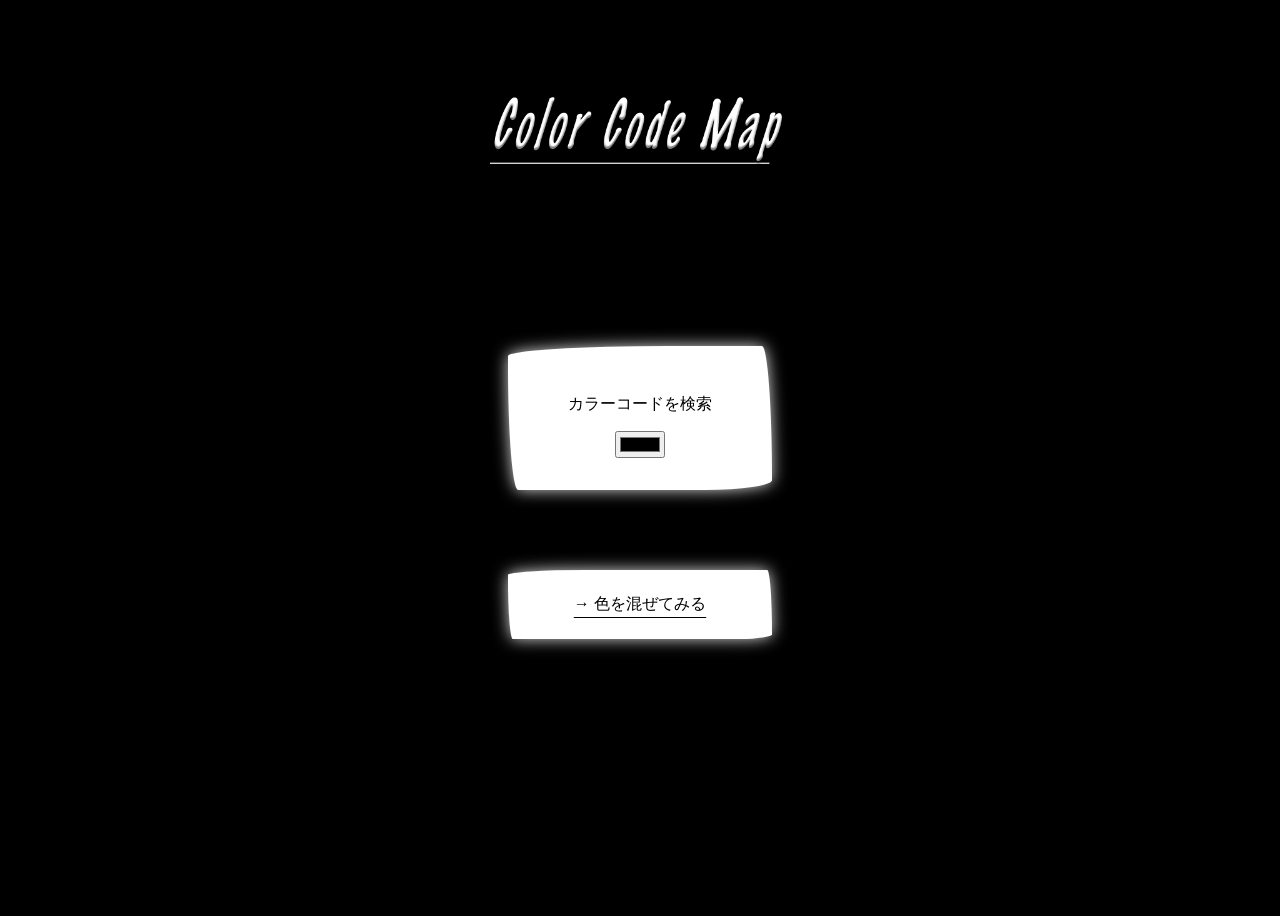
<file: index.html>
<!DOCTYPE html>
<html lang="ja">


<head>
  <meta charset="UTF-8">
  <meta name="viewport" content="width=device-width, initial-scale=1.0">
  <title>Color Picker | カラーピッカー</title>
  <link rel="stylesheet" href="./assets/css/style.css">
</head>


<body>
  <header>
    <img src="./assets/images/parts/header.png" alt="header-image">
</header>


  <main>
    <div class="main-container">
      <div class="colorPicker">
        <p id="colorText">カラーコードを検索</p>
        <input id="colorPicker" type="color">
        <button id="copyButton" class="copy-btn">カラーコードをコピーする</button>
      </div>
      <div class="mix-btn">
        <a href="./mix-color/index.html"><p class="btn-txt">→ 色を混ぜてみる</p></a>
      </div>
    </div>
  </main>


  <footer>

  </footer>

  <script src="./assets/js/main.js" defer></script>
</body>


</html>
</file>
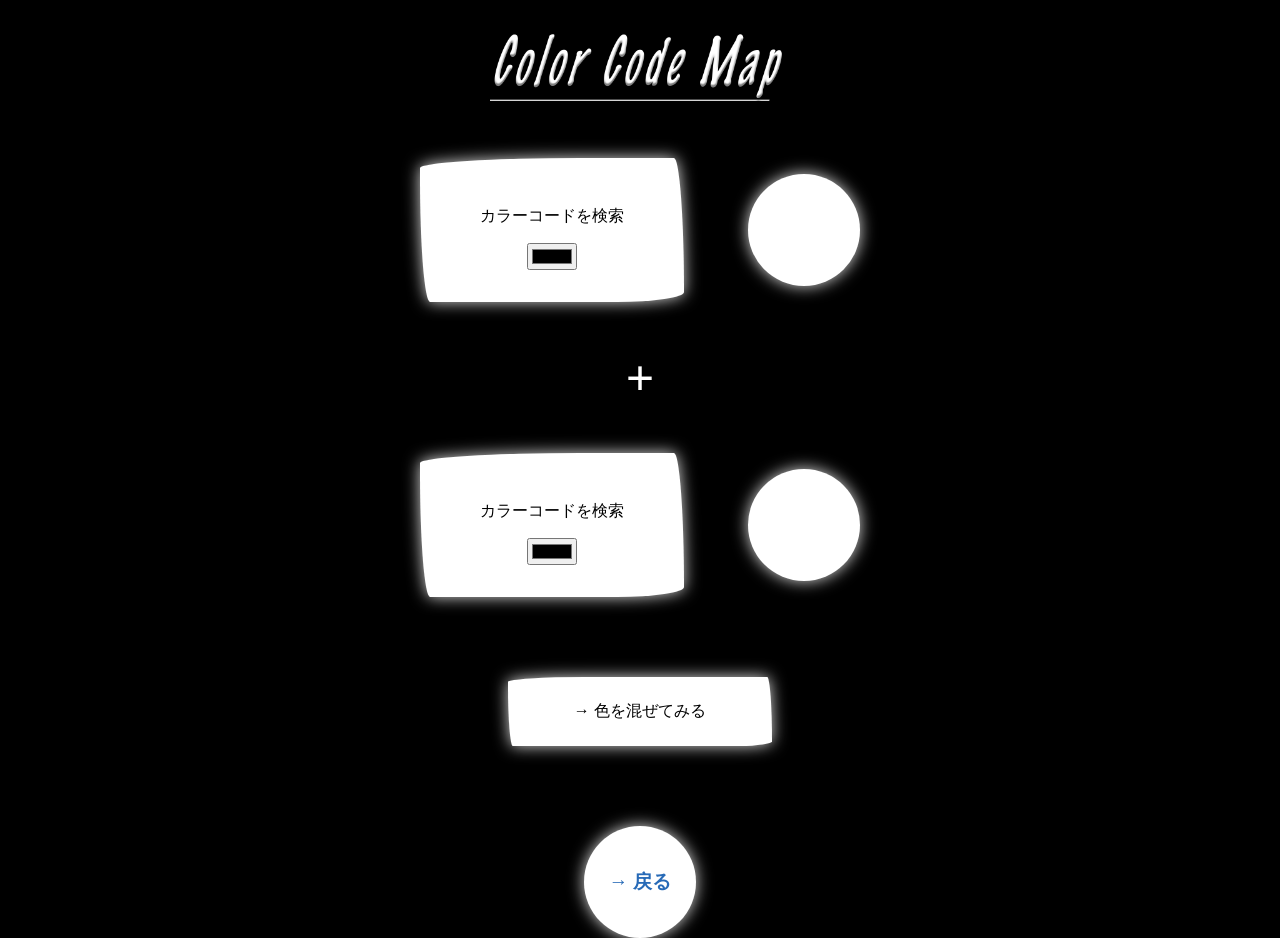
<file: mix-color/index.html>
<!DOCTYPE html>
<html lang="ja">


<head>
  <meta charset="UTF-8">
  <meta name="viewport" content="width=device-width, initial-scale=1.0">
  <title>Color Picker | カラーピッカー</title>
  <link rel="stylesheet" href="../assets/css/style.css">
</head>


<body>
  <header>
    <img src="../assets/images/parts/header.png" alt="header-image">
  </header>


  <main>
    <div class="main-container">
      <div class="serch-box">
        <div class="first-color color-box">
          <div class="color-picker-box">
            <p class="color-text">カラーコードを検索</p>
            <input class="color-picker" type="color">
          </div>

          <div class="circle"></div>
        </div>

        <p class="plus">+</p>

        <div class="second-color color-box">
          <div class="color-picker-box">
            <p class="color-text">カラーコードを検索</p>
            <input class="color-picker" type="color">
          </div>

          <div class="circle"></div>
        </div>
      </div>

      <div class="mix-btn">
        <p id="mixColorBg" class="btn-txt">→ 色を混ぜてみる</p>
        <button id="copyButton" class="copy-btn">カラーコードをコピーする</button>
      </div>
      <div class="back-btn">
        <a href="../index.html">
          <p class="btn-txt">→ 戻る</p>
        </a>
      </div>
    </div>
  </main>


  <footer>

  </footer>

  <script src="../assets/js/mix.js" defer></script>
</body>


</html>
</file>
<file: assets/css/style.css>
body {
  text-align: center;
  font-family: sans-serif;
  display: grid;
  place-items: center; /* gridの時に縦横を一気に指定する */
  height: 100vh;
  background: #000;
}

header {
  width: 100%;
  height: 150px;
  &
  img {
    width: 300px;
    height: 120px;
  }
}



div.colorPicker, div.mix-btn, .color-picker-box {
  background: #fff;
  padding: 2em;
  border-radius: 240px 15px 100px 15px / 15px 200px 15px 185px;
  width: 12.5em;
  box-shadow: 0 0 1rem #ddd;
}

div.mix-btn {
  margin-top: 4em;
  padding: .5em 2em;
  &
  a {
    color: black;
  }
}

div.mix-btn {
  margin: 5em auto;
  transition: transform .3s ease;
}

div.mix-btn:hover {
  transform: scale(1.05) rotate(.5deg);
}

div > button.copy-btn {
  display: none;
}

div.mix-btn > a {
  text-underline-offset: .5em;
  text-decoration-thickness: .03em;
}

/* /mix-color/index.html */
p.plus {
  /* scale: 3; */
  font-size: 3em;
  color: #fff;
}

div.color-box {
  display: flex;
  align-items: center;
  gap: 4em;
}

div.circle, div.back-btn {
  width: 7em;
  height: 7em;
  border-radius: 50%;
  background: #fff;
  box-shadow: 0 0 1rem #ddd;
}

div.back-btn {
  margin: 5em auto 0;
  display: flex;
  justify-content: center;
  align-items: center;
  transition: transform .3s ease;
  &
  a {
    text-decoration: none;
    color: #276ab7;
    font-weight: 700;
    font-size: 1.2em;
    
  }
}

div.back-btn:hover {
  transform: scale(1.1) rotate(.9deg);
}
</file>
